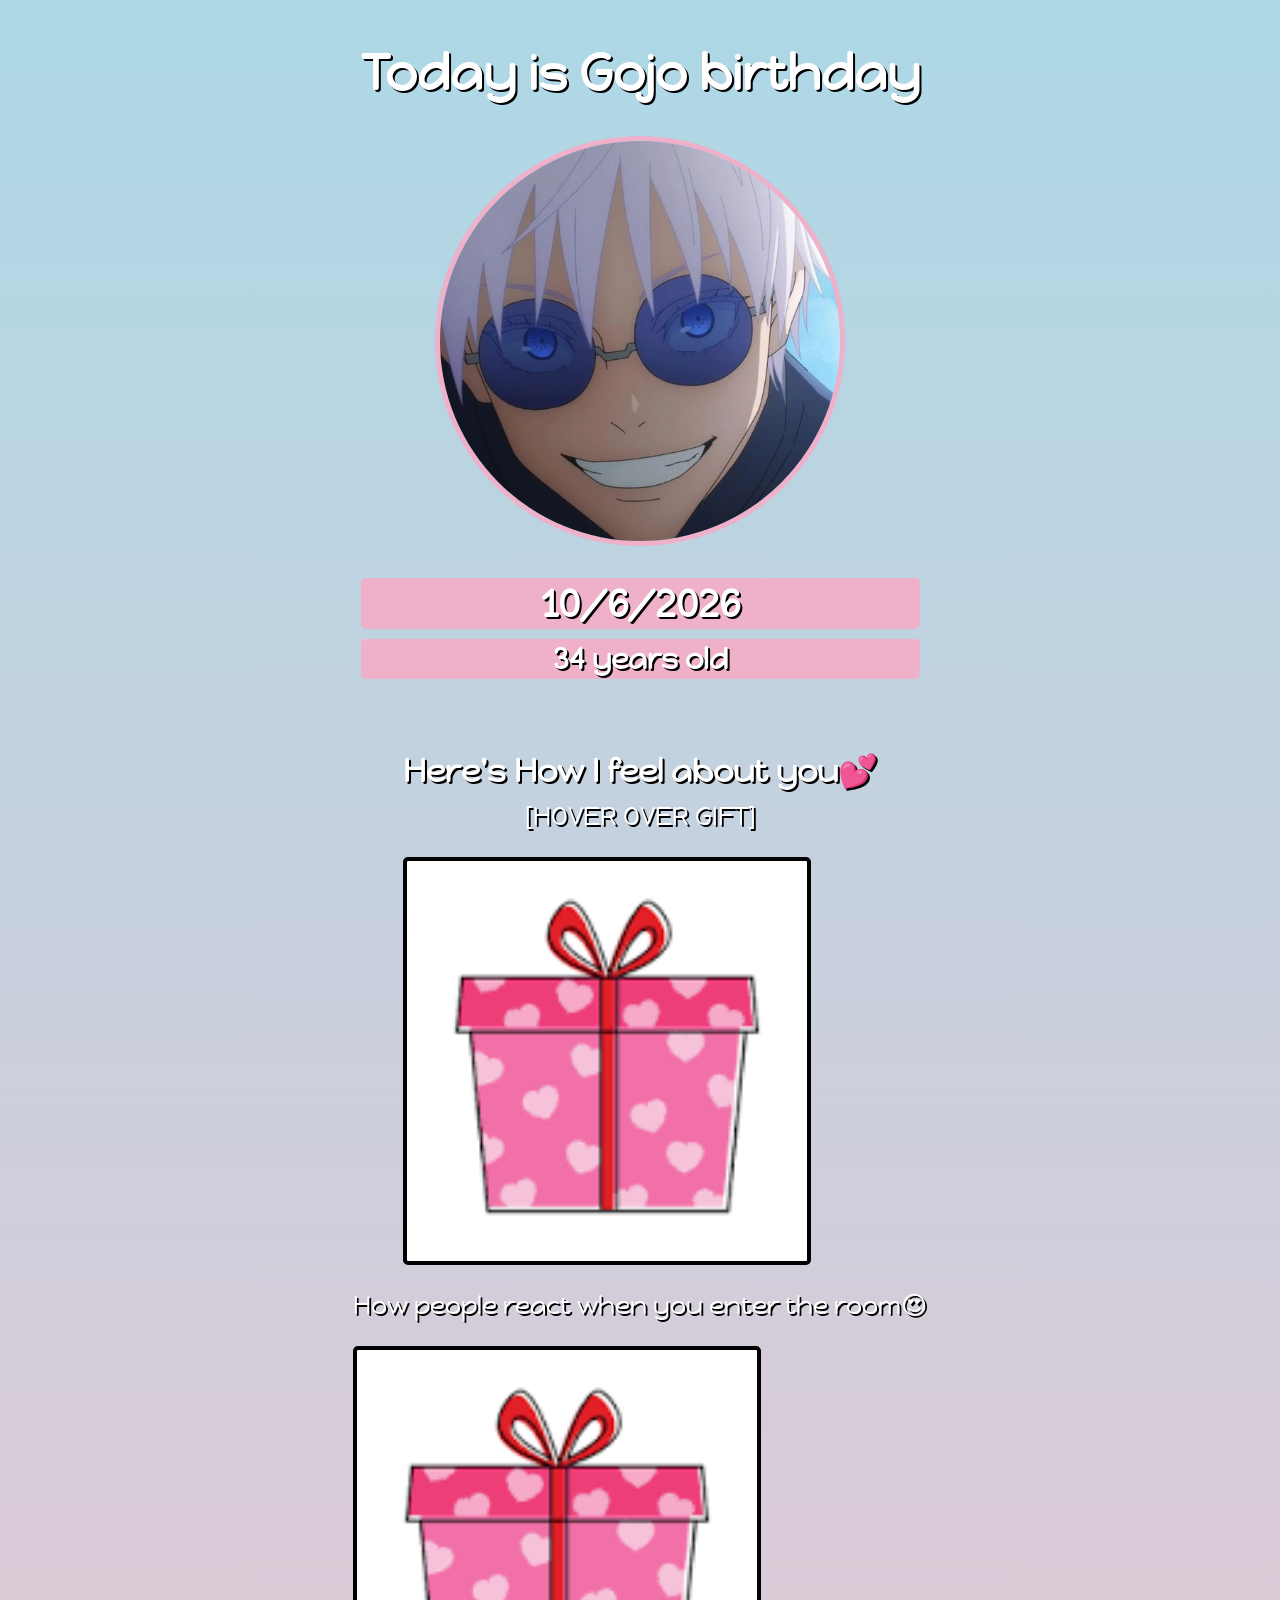
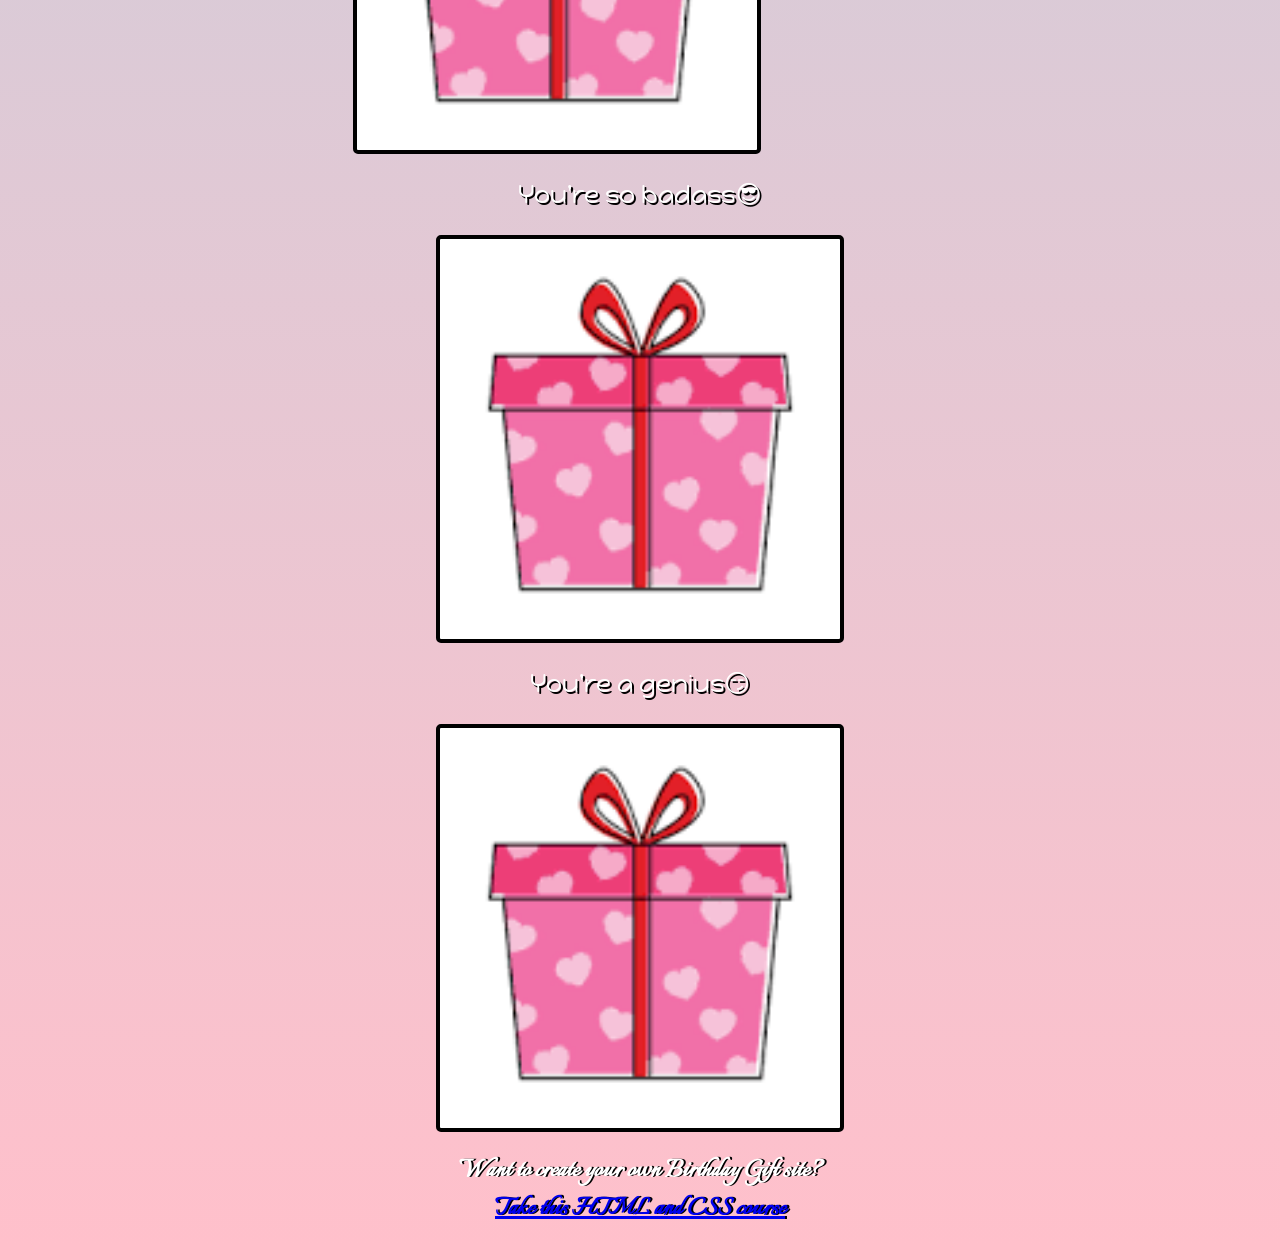
<file: index.html>
<!DOCTYPE html>
<html>
    <head>
      <link rel="stylesheet" href="styles.css">
      <link rel="preconnect" href="https://fonts.googleapis.com">
      <link rel="preconnect" href="https://fonts.gstatic.com" crossorigin>
      <link href="https://fonts.googleapis.com/css2?family=Happy+Monkey&display=swap" rel="stylesheet">

      <link rel="preconnect" href="https://fonts.googleapis.com">
      <link rel="preconnect" href="https://fonts.gstatic.com" crossorigin>
      <link href="https://fonts.googleapis.com/css2?family=Happy+Monkey&family=Italianno&display=swap" rel="stylesheet">
    </head>
    <body class="hero">
        <div>
           <h1>Today is Gojo birthday</h1>
           <img class="img" src="Gojo.jpg" alt="Picture of Gojo in glasses smiling">
           <h2 class="h2">10/6/2026</h2>
           <h3 class="h3">34 years old</h3>
        </div>
        <div>
           <h4 class="h4">Here's How I feel about you💕</h4>
           <p class="p"> [HOVER OVER GIFT]</p>
           <div class="gift"></div>
       </div>
       <div>
           <p>How people react when you enter the room😍</p>
           <div class="gift" id="react"></div>
       </div>
           <div>
           <p>You're so badass😎</p>
           <div class="gift" id="badass"></div>
       </div>
           <div>
           <p>You're a genius😏</p>
           <div class="gift" id="genius"></div>
       </div>
       <div>
         <p class="paragraph">
           Want to create your own Birthday Gift site?
           <a href="https://scrimba.com/learn/htmlandcss" target="_blank">
             Take this HTML and CSS course
           </a>
         </p>
       </div>
    </body>
</html>
</file>
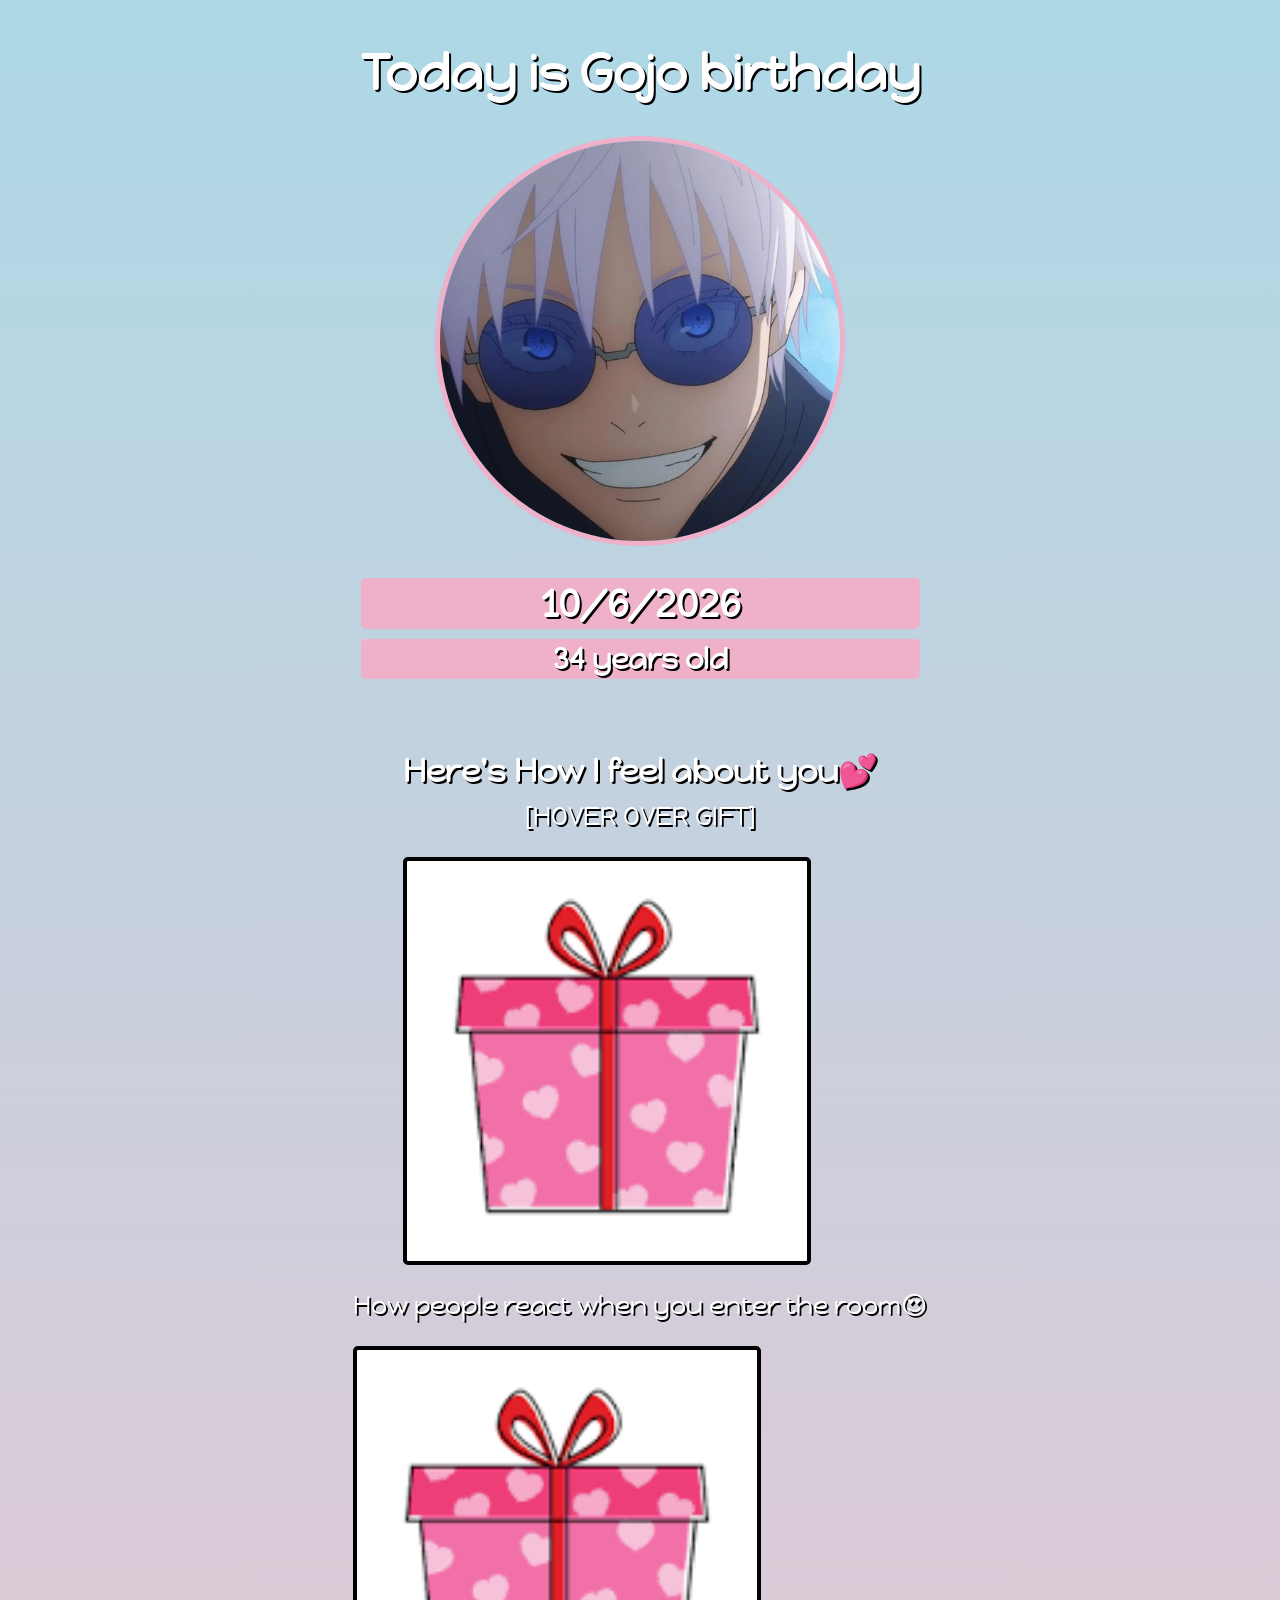
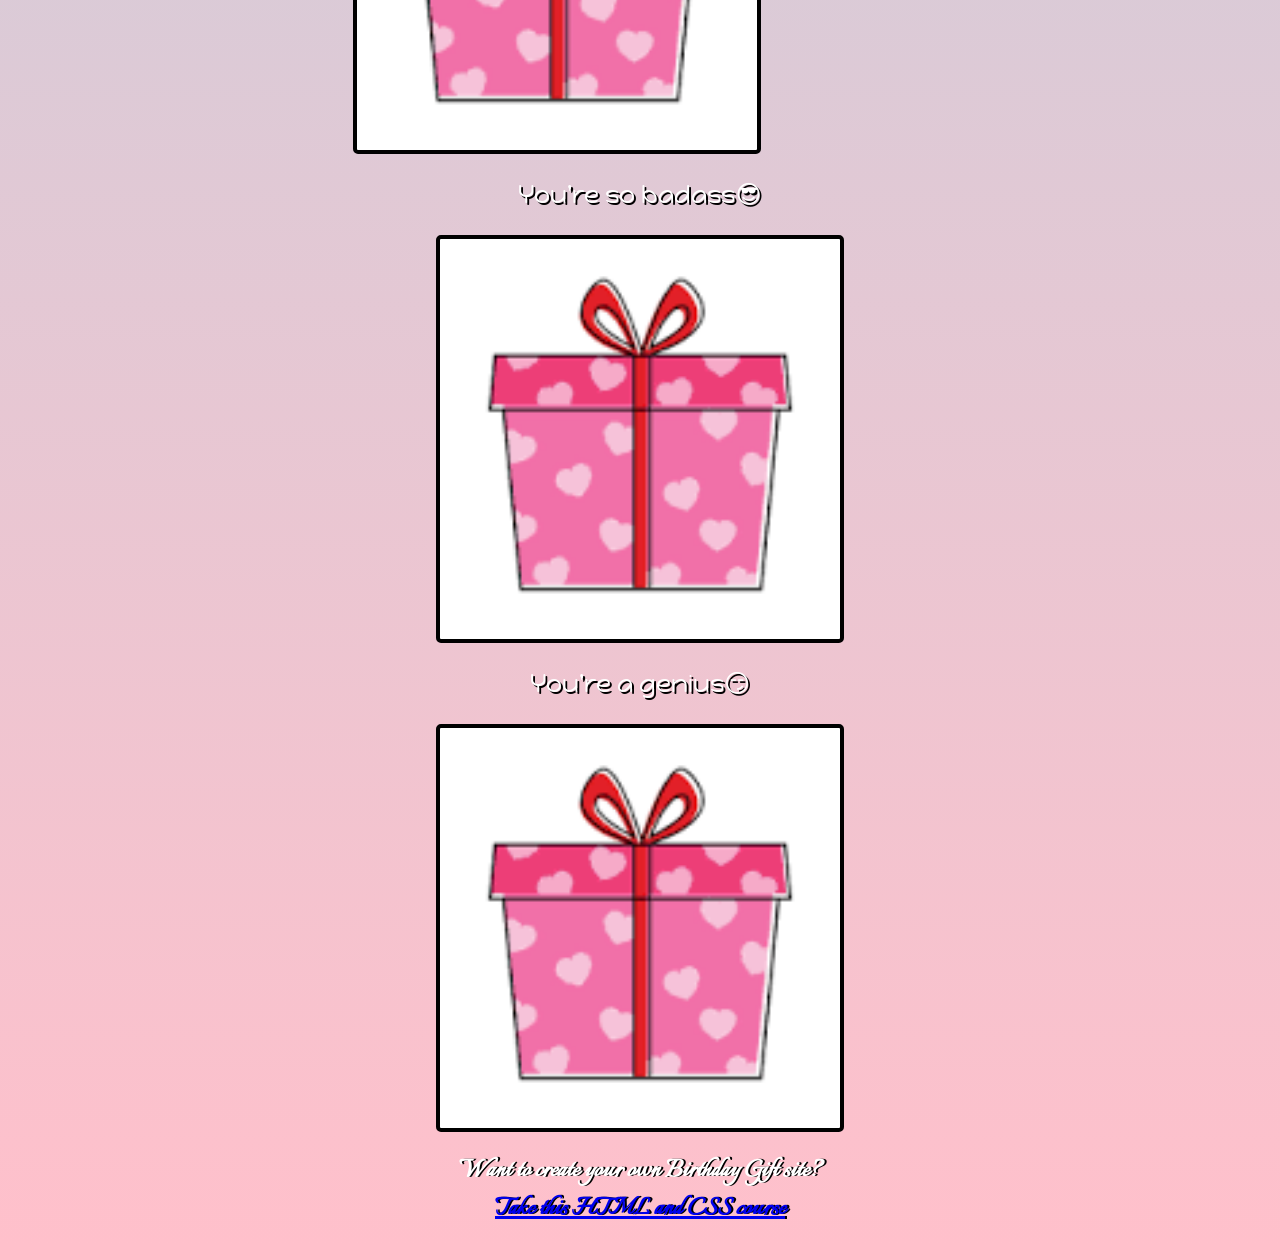
<file: 1index.html>
<!DOCTYPE html>
<html>
    <head>
      <link rel="stylesheet" href="1styles.css">
      <link rel="preconnect" href="https://fonts.googleapis.com">
      <link rel="preconnect" href="https://fonts.gstatic.com" crossorigin>
      <link href="https://fonts.googleapis.com/css2?family=Happy+Monkey&display=swap" rel="stylesheet">

      <link rel="preconnect" href="https://fonts.googleapis.com">
      <link rel="preconnect" href="https://fonts.gstatic.com" crossorigin>
      <link href="https://fonts.googleapis.com/css2?family=Happy+Monkey&family=Italianno&display=swap" rel="stylesheet">
    </head>
    <body class="hero">
        <div>
           <h1>Today is Gojo birthday</h1>
           <img class="img" src="Gojo.jpg" alt="Picture of Gojo in glasses smiling">
           <h2 class="h2">10/6/2026</h2>
           <h3 class="h3">34 years old</h3>
        </div>
        <div>
           <h4 class="h4">Here's How I feel about you💕</h4>
           <p class="p"> [HOVER OVER GIFT]</p>
           <div class="gift"></div>
       </div>
       <div>
           <p>How people react when you enter the room😍</p>
           <div class="gift" id="react"></div>
       </div>
           <div>
           <p>You're so badass😎</p>
           <div class="gift" id="badass"></div>
       </div>
           <div>
           <p>You're a genius😏</p>
           <div class="gift" id="genius"></div>
       </div>
       <div>
         <p class="paragraph">
           Want to create your own Birthday Gift site?
           <a href="https://scrimba.com/learn/htmlandcss" target="_blank">
             Take this HTML and CSS course
           </a>
         </p>
       </div>
    </body>
</html>
</file>
<file: styles.css>
.hero {
    display: block;
    text-align: center;
    font-family: "Happy Monkey", system-ui;
    font-weight: 400;
    font-style: normal;
    font-size: 25px;
    background-color: pink;
    background: linear-gradient( lightblue,pink);
    color:#ffffff;
    text-shadow: 2px 2px black;
    display: flex;
    flex-direction: column;
    align-items: center;
}

.img{
  width: 400px;
  height: 400px;
  object-fit: cover;
  border-radius: 50%;
  border: 5px solid #efb0c9 ;
}

.h2 {
    background-color: #efb0c9;
    padding: 2px 7px 2px 7px;
    border-radius: 5px;
    margin-bottom: 10px;
    margin-top:25px;
    
}

.h3{
    background-color: #efb0c9;
    padding: 2px 7px 2px 7px;
    border-radius: 5px;
    margin-top:5px;
}

.h4{
    font-size: 32px;
    margin-bottom:5px;
}

.p{
    margin-top: 10px;

}
.gift{
    height:400px;
    width:400px;
    border: 4px solid black;
    border-radius: 5px;
    margin-top: 10px;
    background-image: url('gift.png');
    background-repeat: no-repeat;
    background-size: cover;
    background-position: center;
    display: flex;
    flex-direction: column;
    align-items: center;
}

.gift:hover{
    background-image: url("giphy.webp");
    background-position: center 35%;
}

#react:hover{
    background-image: url("200.webp");
    background-position: center;
    margin-left: auto;
    margin-right: auto;
}

#genius:hover{
   background-image: url("100.webp")
}

#badass:hover{
   background-image: url("300.webp")
}

.paragraph{
  font-family: "Italianno", cursive;
  font-weight: 900;
  font-style: normal;
  font-size:30px;
  text-shadow:2px 0px black;
  margin: 20px auto 10px;
  width: 400px;
}
</file>
<file: 1styles.css>
.hero {
    display: block;
    text-align: center;
    font-family: "Happy Monkey", system-ui;
    font-weight: 400;
    font-style: normal;
    font-size: 25px;
    background-color: pink;
    background: linear-gradient( lightblue,pink);
    color:#ffffff;
    text-shadow: 2px 2px black;
    display: flex;
    flex-direction: column;
    align-items: center;
}

.img{
  width: 400px;
  height: 400px;
  object-fit: cover;
  border-radius: 50%;
  border: 5px solid #efb0c9 ;
}

.h2 {
    background-color: #efb0c9;
    padding: 2px 7px 2px 7px;
    border-radius: 5px;
    margin-bottom: 10px;
    margin-top:25px;
    
}

.h3{
    background-color: #efb0c9;
    padding: 2px 7px 2px 7px;
    border-radius: 5px;
    margin-top:5px;
}

.h4{
    font-size: 32px;
    margin-bottom:5px;
}

.p{
    margin-top: 10px;

}
.gift{
    height:400px;
    width:400px;
    border: 4px solid black;
    border-radius: 5px;
    margin-top: 10px;
    background-image: url('gift.png');
    background-repeat: no-repeat;
    background-size: cover;
    background-position: center;
    display: flex;
    flex-direction: column;
    align-items: center;
}

.gift:hover{
    background-image: url("giphy.webp");
    background-position: center 35%;
}

#react:hover{
    background-image: url("200.webp");
    background-position: center;
    margin-left: auto;
    margin-right: auto;
}

#genius:hover{
   background-image: url("100.webp")
}

#badass:hover{
   background-image: url("300.webp")
}

.paragraph{
  font-family: "Italianno", cursive;
  font-weight: 900;
  font-style: normal;
  font-size:30px;
  text-shadow:2px 0px black;
  margin: 20px auto 10px;
  width: 400px;
}
</file>
